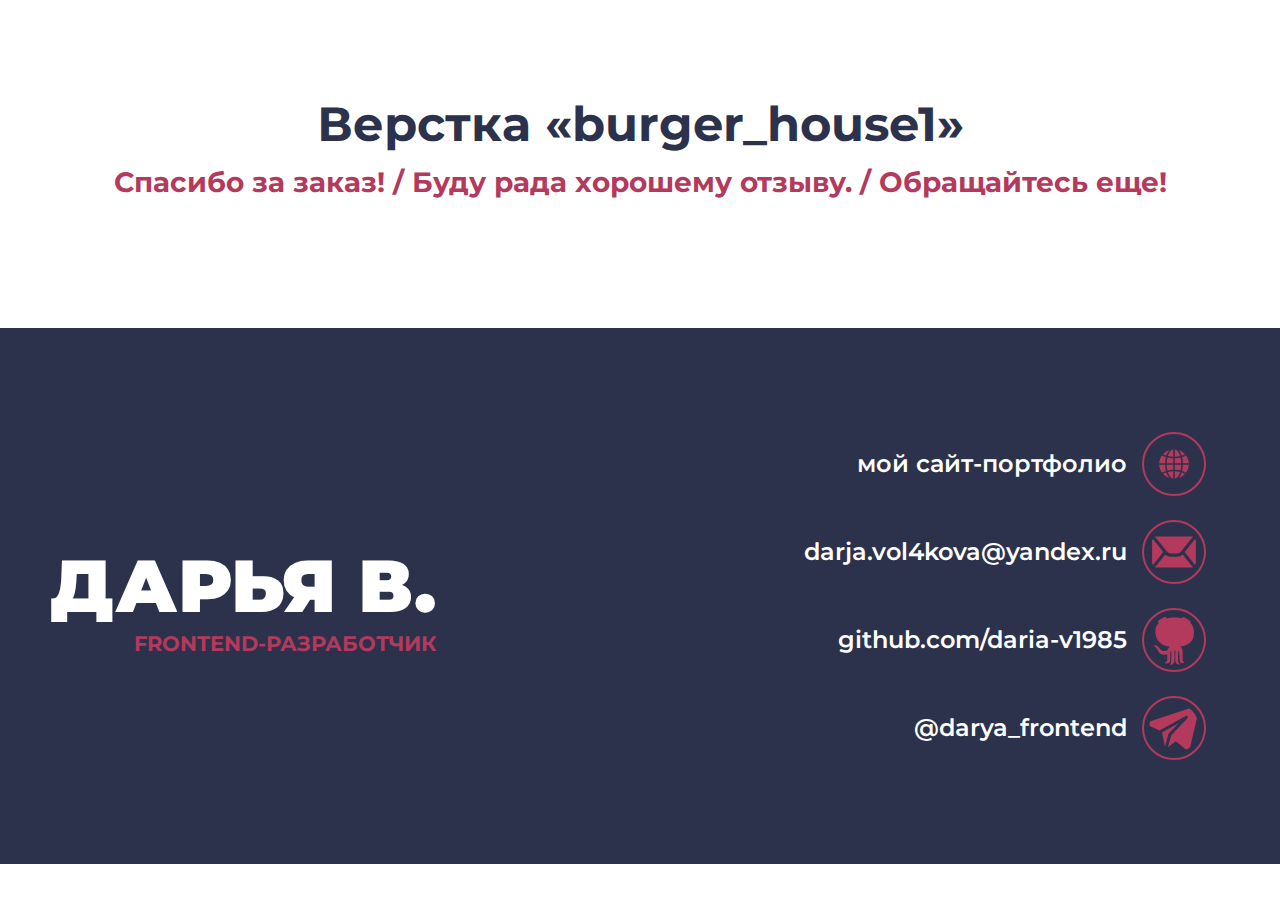
<file: index.html>
<!DOCTYPE html>
<html lang="en">

<head>
	<meta charset="UTF-8">
	<meta name="viewport" content="width=device-width, initial-scale=1.0">
	<title>Верстка «burger_house1»</title>
</head>

<body>
	<div class="rootpage">
		<div class="rootpage-header">
			<h1>Верстка «<a class="rootpage-header__link" href="home.html" target="_blank">burger_house1</a>»</h1>
			<div class="rootpage-header__tnx">
				<h2>Спасибо за заказ! / Буду рада хорошему отзыву. / Обращайтесь еще!</h2>
			</div>
		</div>
		<div class="contacts__body">
			<div class="rootpage__contacts">
				<div class="contacts-container">
					<div class="contacts-name">
						<p class="contacts-name__text">Дарья В.</p>
						<p class="contacts-name__working">Frontend-разработчик</p>
					</div>
					<div class="contacts-social">
						<ul class="contacts-social__list">
							<li class="contacts-social__item">
								<a href="https://daria-v1985.github.io/darfolio/" class="contacts-social__link">
									мой сайт-портфолио</a>
								<img class="contacts-social__img website" src="img/author/website.svg?_v=1702827465594" alt="Локация">
							</li>
							<li class="contacts-social__item">
								<a href="email:darja.vol4kova@yandex.ru" class="contacts-social__link">
									darja.vol4kova@yandex.ru</a>
								<img class="contacts-social__img" src="img/author/email.svg?_v=1702827465594" alt="Локация">
							</li>
							<li class="contacts-social__item">
								<a href="http://github.com/Daria-V1985" class="contacts-social__link">github.com/Daria-V1985</a>
								<img class="contacts-social__img" src="img/author/github.svg?_v=1702827465594" alt="Локация">
							</li>
							<li class="contacts-social__item">
								<a href="t.me/darya_frontend" class="contacts-social__link">@darya_frontend</a>
								<img class="contacts-social__img" src="img/author/telegram.svg?_v=1702827465594" alt="Локация">
							</li>
							<!--li class="contacts-social__item">
                  <a href="#" class="contacts-social__link">ВКонтакте</a>
                  <img class="contacts-social__img" src="img/author/vk.svg?_v=1702827465594" alt="Локация">
                </li-->
						</ul>
					</div>
				</div>
			</div>
		</div>
	</div>
</body>
<style>
	@charset "UTF-8";
	@import url("https://fonts.googleapis.com/css?family=Montserrat:regular,700&display=swap");

	*,
	*::before,
	*::after {
		padding: 0px;
		margin: 0px;
		border: 0px;
	}

	body {
		font-family: Montserrat;
		font-size: 100%;
		line-height: 1;
		font-size: 1rem;
		overflow-x: hidden;
	}

	ul li {
		list-style: none;
	}

	img {
		vertical-align: top;
	}

	.rootpage-header {
		padding: 100px;
		display: flex;
		flex-direction: column;
		justify-content: center;
		align-items: center;
		background-color: #fff;
	}

	@media (max-width: 767px) {
		.rootpage-header {
			padding: 50px 30px;
		}
	}

	h1 {
		color: #2c324c;
		font-size: 3rem;
		margin: 0px 0px 1.25rem 0px;
	}

	@media (max-width: 850px) {
		h1 {
			font-size: 2.5rem;
			text-align: center;
		}
	}

	@media (max-width: 767px) {
		h1 {
			font-size: 2rem;
			text-align: center;
		}
	}

	.rootpage-header__link {
		text-decoration: none;
		color: #2c324c;
		cursor: pointer;
	}

	.rootpage-header__link:hover {
		text-decoration: underline;
	}

	.rootpage-header__tnx {
		color: #b3395d;
		margin: 0px 0px 1rem 0px;
	}

	.rootpage-header__tnx h2 {
		color: #b3395d;
		font-size: 1.75rem;
		margin: 0px 0px 1rem 0px;
	}

	@media (max-width: 1260px) {
		.rootpage-header__tnx h2 {
			text-align: center;
			line-height: 1.4;
		}
	}

	@media (max-width: 767px) {
		.rootpage-header__tnx h2 {
			font-size: 1.35rem;
			margin: 0px 0px 1rem 0px;
		}
	}

	@media (max-width: 450px) {
		.rootpage-header__tnx h2 {
			font-size: 1.35rem;
			margin: 0px 0px 1rem 0px;
		}
	}

	.contacts__body {
		width: 100%;
		height: 100%;
	}

	.rootpage__contacts {
		width: 100%;
		background-color: #2c324c;
		color: #fff;
	}

	.contacts-container {
		max-width: 1600px;
		margin: 0 auto;
		padding: 80px 50px;
		display: flex;
		justify-content: space-between;
		align-items: center;
		background-color: #2c324c;
	}

	@media (max-width: 1200px) {
		.contacts-container {
			padding: 50px 30px;
		}
	}

	@media (max-width: 1024px) {
		.contacts-container {
			display: flex;
			justify-content: space-between;
			padding: 30px;
		}
	}

	@media (max-width: 968px) {
		.contacts-container {
			display: flex;
			flex-wrap: wrap;
			align-items: center;
		}
	}

	@media (max-width: 800px) {
		.contacts-container {
			justify-content: center;
		}
	}

	.contacts-name {
		height: 100%;
		margin: 100px 0px;
		text-align: right;
		text-transform: uppercase;
	}

	@media (max-width: 968px) {
		.contacts-name {
			margin: 40px 0;
		}
	}

	.contacts-name__text {
		font-size: 4.6rem;
		font-weight: 900;
		line-height: 96px;
	}

	@media (max-width: 968px) {
		.contacts-name__text {
			font-size: 3.9rem;
			line-height: 78px;
		}
	}

	@media (max-width: 480px) {
		.contacts-name__text {
			font-size: 3.2rem;
			line-height: 78px;
		}
	}

	.contacts-name__working {
		color: #b3395d;
		font-size: 1.3rem;
		font-weight: 700;
	}

	@media (max-width: 968px) {
		.contacts-name__working {
			font-size: 1.1rem;
		}
	}

	@media (max-width: 480px) {
		.contacts-name__working {
			font-size: 0.9rem;
		}
	}

	.contacts-social__item {
		display: flex;
		justify-content: flex-end;
		align-items: center;
		margin: 1.5rem;
	}

	@media (max-width: 800px) {
		.contacts-social__item {
			justify-content: center;
		}
	}

	.contacts-social__link {
		font-size: 1.5rem;
		font-weight: 600;
		text-decoration: none;
		text-transform: lowercase;
		color: #fff;
		margin-right: 15px;
	}

	@media (max-width: 968px) {
		.contacts-social__link {
			font-size: 1.3rem;
		}
	}

	@media (max-width: 480px) {
		.contacts-social__link {
			font-size: 1.1rem;
		}
	}

	.contacts-social__link:hover {
		text-decoration: underline;
	}

	.contacts-social__img {
		width: 50px;
		height: 50px;
		padding: 5px;
		border: 2px solid #b3395d;
		border-radius: 50%;
	}

	@media (max-width: 968px) {
		.contacts-social__img {
			width: 40px;
			height: 40px;
		}
	}

	@media (max-width: 480px) {
		.contacts-social__img {
			width: 35px;
			height: 35px;
		}
	}
</style>

</html>
</file>
